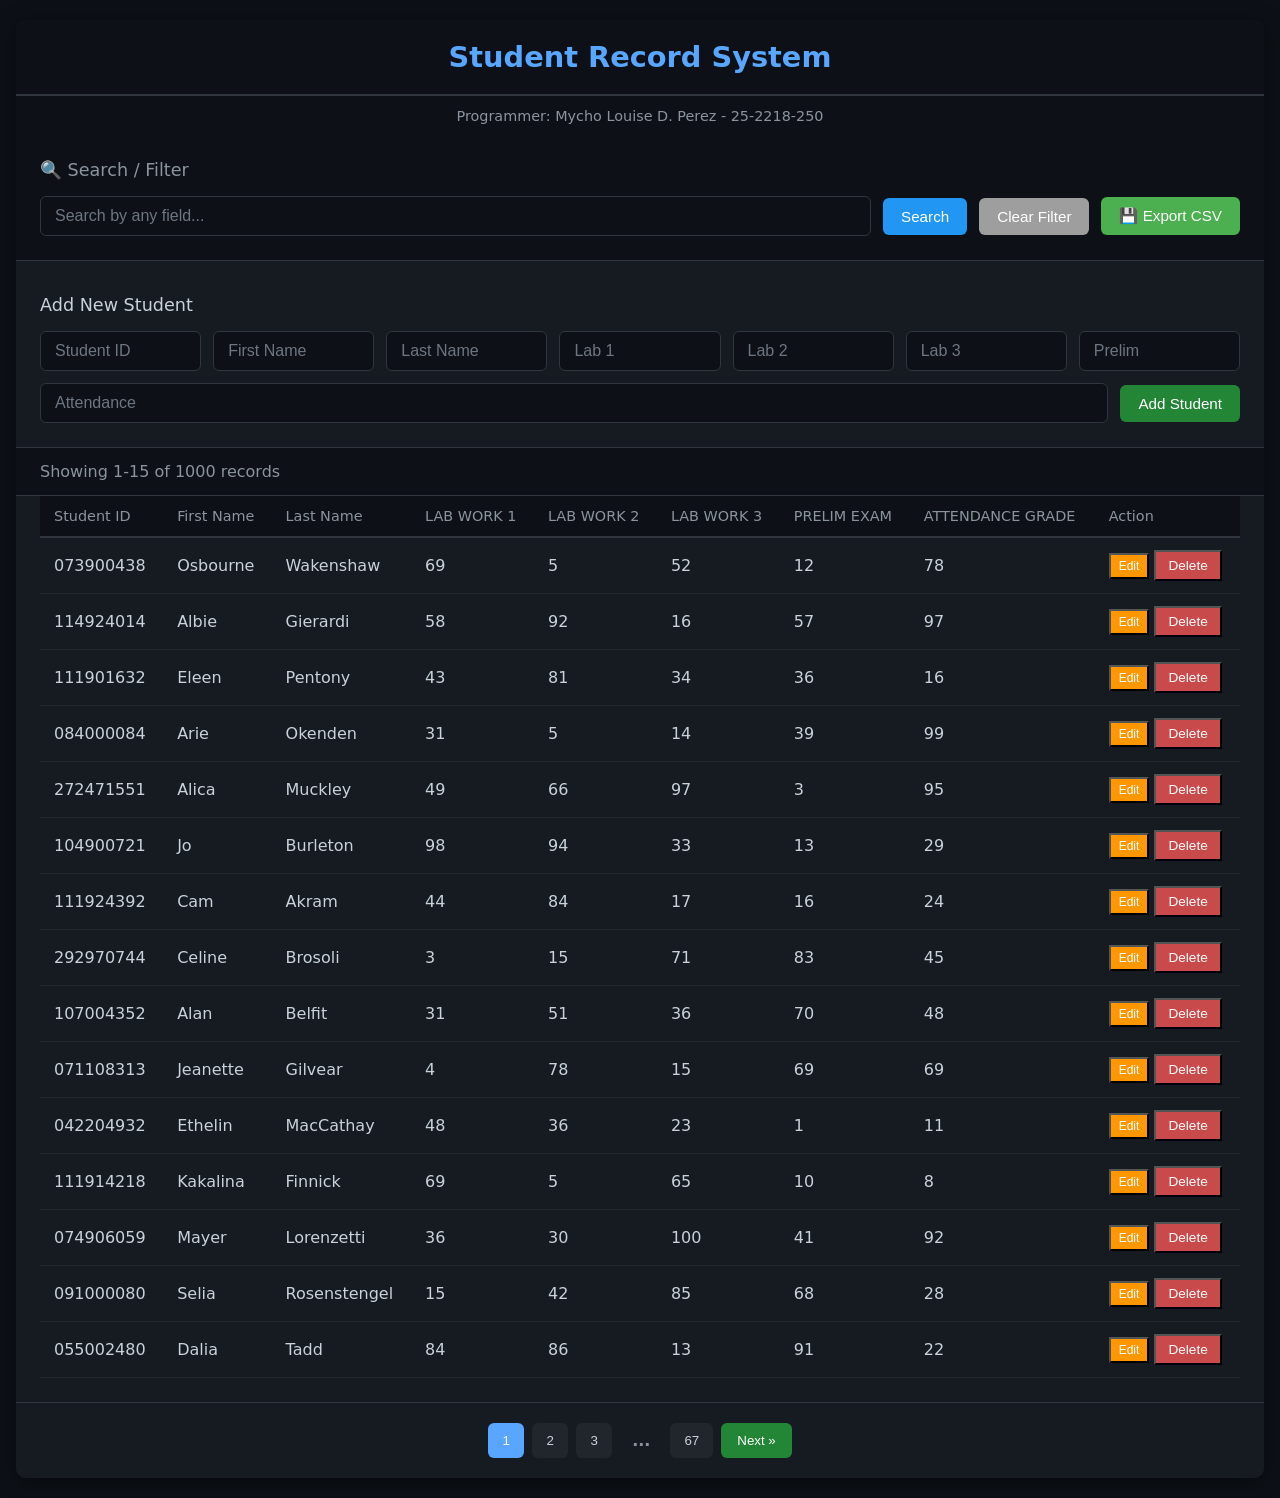
<file: PrelimExam/index.html>
<!DOCTYPE html>
<html lang="en">
<head>
    <meta charset="UTF-8">
    <meta name="viewport" content="width=device-width, initial-scale=1.0">
    <title>Student Record System - Web</title>
    <link rel="stylesheet" href="style.css">
    
   
</head>
<body>
    <div class="container">
        <h1>Student Record System</h1>
        <footer>Programmer: Mycho Louise D. Perez - 25-2218-250</footer>
        
        <div class="input-section" style="background-color: #e3f2fd; margin-bottom: 10px;">
            <h3>🔍 Search / Filter</h3>
            <div class="input-group">
                <input type="text" id="searchInput" placeholder="Search by any field..." style="flex: 1; min-width: 300px;">
                <button class="btn-add" onclick="searchStudents()" style="background-color: #2196F3;">Search</button>
                <button class="btn-add" onclick="clearSearch()" style="background-color: #9E9E9E;">Clear Filter</button>
                <button class="btn-add" onclick="exportToCSV()" style="background-color: #4CAF50;">💾 Export CSV</button>
            </div>
        </div>
        
        <div class="input-section" id="addEditSection">
            <h3 id="formHeader">Add New Student</h3>
            <div class="input-group" id="inputGroup">
                <input type="text" id="studentID" placeholder="Student ID">
                <input type="text" id="firstName" placeholder="First Name">
                <input type="text" id="lastName" placeholder="Last Name">
                <input type="number" id="lab1" placeholder="Lab 1" >
                <input type="number" id="lab2" placeholder="Lab 2" >
                <input type="number" id="lab3" placeholder="Lab 3" >
                <input type="number" id="prelim" placeholder="Prelim">
                <input type="number" id="attendance" placeholder="Attendance">
                <button id="addUpdateBtn" class="btn-add" onclick="addStudent()">Add Student</button>
                <!-- Cancel button will be added dynamically -->
            </div>
        </div>
        
        <div class="record-count" id="recordCount">Total Records: 0</div>
        
        <div class="table-container">
            <table>
                <thead>
                    <tr>
                        <th>Student ID</th>
                        <th>First Name</th>
                        <th>Last Name</th>
                        <th>LAB WORK 1</th>
                        <th>LAB WORK 2</th>
                        <th>LAB WORK 3</th>
                        <th>PRELIM EXAM</th>
                        <th>ATTENDANCE GRADE</th>
                        <th>Action</th>
                    </tr>
                </thead>
                <tbody id="tableBody">
                </tbody>
            </table>
        </div>
    </div>
    
    <script src="script.js"></script>
</body>
</html>
</file>
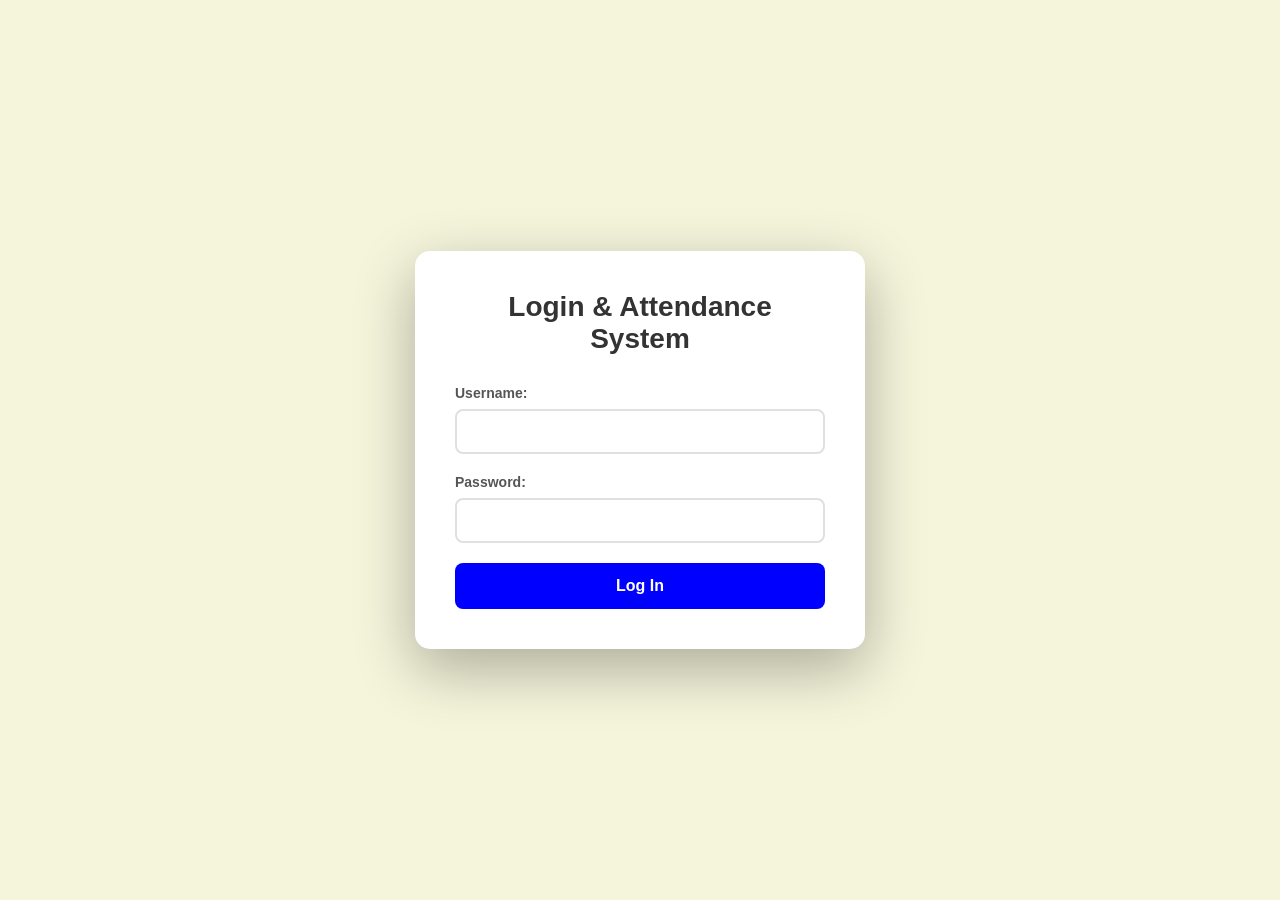
<file: PrelimLabWork2/index.html>
<!DOCTYPE html>
<html lang="en">
<head>
    <meta charset="UTF-8">
    <meta name="viewport" content="width=device-width, initial-scale=1.0">
    <link rel="stylesheet" href="style.css">
    <title>Login & Attendance System</title>
</head>
<body>
    <div class="container">
        <h1>Login & Attendance System</h1>
        
        <form id="loginForm">
            <div class="form-group">
                <label for="username">Username:</label>
                <input type="text" id="username" name="username" required>
            </div>

            <div class="form-group">
                <label for="password">Password:</label>
                <input type="password" id="password" name="password" required>
            </div>

            <button type="submit">Log In</button>
        </form>

        <div id="message" class="message"></div>
        <div id="timestamp" class="timestamp"></div>

        <div id="attendanceSection" class="attendance-section">
            <button id="downloadBtn" class="download-btn">Download Attendance Summary</button>
        </div>
    </div>

<script src="script.js"></script>
</body>
</html>
</file>
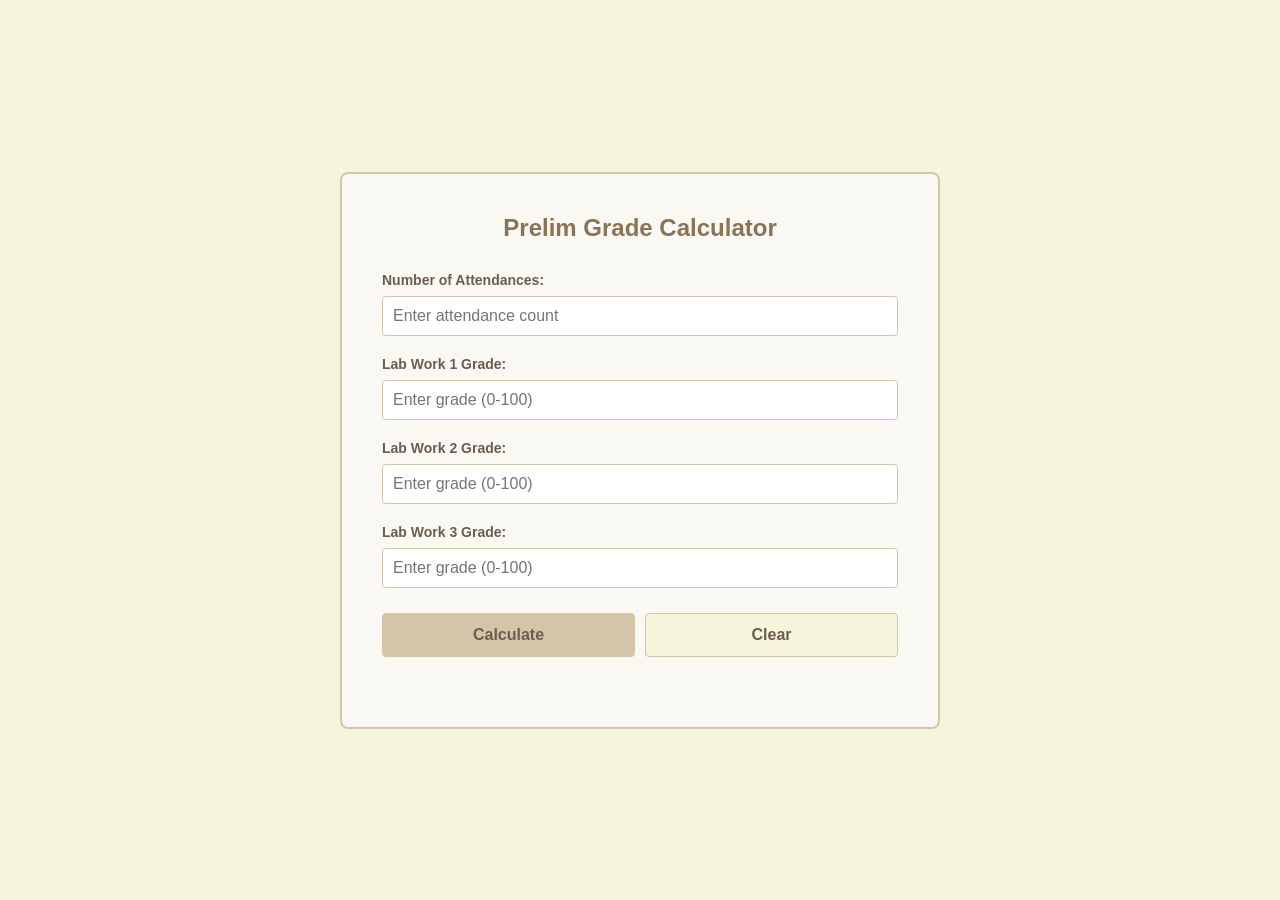
<file: PrelimLabWork3/index.html>
<!DOCTYPE html>
<html lang="en">
<head>
    <meta charset="UTF-8">
    <meta name="viewport" content="width=device-width, initial-scale=1.0">
    <title>Prelim Grade Calculator</title>
    <link rel="stylesheet" href="style.css">
   
</head>
<body>
    <div class="container">
        <h1>Prelim Grade Calculator</h1>
        
        <div class="form-group">
            <label for="attendance">Number of Attendances:</label>
            <input type="number" id="attendance" step="0.01" placeholder="Enter attendance count">
        </div>
        
        <div class="form-group">
            <label for="lab1">Lab Work 1 Grade:</label>
            <input type="number" id="lab1" step="0.01" min="0" max="100" placeholder="Enter grade (0-100)" oninput="limitInput(this)">
        </div>
        
        <div class="form-group">
            <label for="lab2">Lab Work 2 Grade:</label>
            <input type="number" id="lab2" step="0.01" min="0" max="100" placeholder="Enter grade (0-100)" oninput="limitInput(this)">
        </div>
        
        <div class="form-group">
            <label for="lab3">Lab Work 3 Grade:</label>
            <input type="number" id="lab3" step="0.01" min="0" max="100" placeholder="Enter grade (0-100)" oninput="limitInput(this)">
        </div>
        
        <div class="button-group">
            <button class="btn-calculate" onclick="calculatePrelimGrade()">Calculate</button>
            <button class="btn-clear" onclick="clearForm()">Clear</button>
        </div>
        
        <div id="output"></div>
    </div>
    
    <script src="PrelimGradeCalculator.js"></script>
</body>
</html>
</file>
<file: PrelimExam/style.css>
* {
    margin: 0;
    padding: 0;
    box-sizing: border-box;
}

body {
    font-family: 'Segoe UI', system-ui, sans-serif;
    background-color: #0d1117;
    color: #c9d1d9;
    min-height: 100vh;
    padding: 20px 16px;
}

.container {
    max-width: 1400px;
    margin: 0 auto;
    background-color: #161b22;
    border-radius: 10px;
    box-shadow: 0 4px 20px rgba(0,0,0,0.5);
    overflow: hidden;
}

h1 {
    color: #58a6ff;
    padding: 20px 24px;
    margin: 0;
    font-size: 1.8rem;
    background: #0d1117;
    border-bottom: 1px solid #30363d;
    text-align: center;
}

footer {
    background: #0d1117;
    color: #8b949e;
    text-align: center;
    padding: 12px;
    font-size: 0.9rem;
    border-top: 1px solid #30363d;
}

/* Sections */
.input-section {
    padding: 24px;
    border-bottom: 1px solid #30363d;
}

.input-section h3 {
    color: #8b949e;
    margin-bottom: 16px;
    font-size: 1.1rem;
    font-weight: 500;
}

/* Search area */
.input-section[style*="background-color: #e3f2fd"] {
    background: #0d1117 !important;
}

/* Form / Add section */
#formHeader {
    color: #c9d1d9;
}

.input-group {
    display: flex;
    flex-wrap: wrap;
    gap: 12px;
    align-items: center;
}

.input-group input {
    background-color: #0d1117;
    border: 1px solid #30363d;
    color: #e6edf3;
    padding: 10px 14px;
    border-radius: 6px;
    font-size: 1rem;
    min-width: 130px;
    flex: 1 1 140px;
}

.input-group input::placeholder {
    color: #6e7681;
}

.input-group input:focus {
    outline: none;
    border-color: #58a6ff;
    box-shadow: 0 0 0 3px rgba(88,166,255,0.2);
}

.input-group button {
    padding: 10px 18px;
    border: none;
    border-radius: 6px;
    font-size: 0.95rem;
    font-weight: 500;
    cursor: pointer;
    transition: 0.15s;
}

.btn-add {
    background: #238636;
    color: white;
}

.btn-add:hover {
    background: #2ea043;
}

.btn-update {
    background: #db6d28;
    color: white;
}

.btn-update:hover {
    background: #f0883e;
}

.btn-cancel {
    background: #444d56;
    color: #e6edf3;
}

.btn-cancel:hover {
    background: #535d66;
}

.btn-delete {
    background: #c94a4a;
    color: white;
    padding: 6px 12px;
    font-size: 0.85rem;
}

.btn-delete:hover {
    background: #d76060;
}

/* Record count */
.record-count {
    padding: 14px 24px;
    background: #0d1117;
    color: #8b949e;
    font-weight: 500;
    border-bottom: 1px solid #30363d;
}

/* Table */
.table-container {
    overflow-x: auto;
    padding: 0 24px 24px;
}

table {
    width: 100%;
    border-collapse: collapse;
    min-width: 900px;          /* forces horizontal scroll on small screens */
}

th {
    background: #0d1117;
    color: #8b949e;
    padding: 12px 14px;
    text-align: left;
    font-weight: 500;
    font-size: 0.9rem;
    border-bottom: 2px solid #30363d;
    white-space: nowrap;
}

td {
    padding: 12px 14px;
    border-bottom: 1px solid #21262d;
    color: #c9d1d9;
}

tr:hover {
    background: #1f2937;
}

/* Responsive */
@media (max-width: 768px) {
    .input-group {
        flex-direction: column;
        align-items: stretch;
    }
    
    .input-group input,
    .input-group button {
        width: 100%;
    }
}

#pagination button:hover {
    opacity: 0.9;
    transform: scale(1.05);
}
</file>
<file: PrelimLabWork2/style.css>
* {
            margin: 0;
            padding: 0;
            box-sizing: border-box;
        }

        body {
            font-family: 'Segoe UI', Tahoma, Geneva, Verdana, sans-serif;
            background: beige;
            min-height: 100vh;
            display: flex;
            justify-content: center;
            align-items: center;
            padding: 20px;
        }

        .container {
            background: white;
            border-radius: 15px;
            box-shadow: 0 20px 60px rgba(0, 0, 0, 0.3);
            padding: 40px;
            width: 100%;
            max-width: 450px;
        }

        h1 {
            color: #333;
            text-align: center;
            margin-bottom: 30px;
            font-size: 28px;
        }

        .form-group {
            margin-bottom: 20px;
        }

        label {
            display: block;
            margin-bottom: 8px;
            color: #555;
            font-weight: 600;
            font-size: 14px;
        }

        input[type="text"],
        input[type="password"] {
            width: 100%;
            padding: 12px 15px;
            border: 2px solid #e0e0e0;
            border-radius: 8px;
            font-size: 15px;
            transition: border-color 0.3s;
        }

        input[type="text"]:focus,
        input[type="password"]:focus {
            outline: none;
            border-color: #667eea;
        }

        button {
            width: 100%;
            padding: 14px;
            background: blue;
            color: white;
            border: none;
            border-radius: 8px;
            font-size: 16px;
            font-weight: 600;
            cursor: pointer;
            transition: transform 0.2s, box-shadow 0.2s;
        }

        button:hover {
            transform: translateY(-2px);
            box-shadow: 0 5px 20px rgba(102, 126, 234, 0.4);
        }

        button:active {
            transform: translateY(0);
        }

        .message {
            margin-top: 20px;
            padding: 15px;
            border-radius: 8px;
            text-align: center;
            font-weight: 500;
            display: none;
        }

        .message.success {
            background-color: #d4edda;
            color: #155724;
            border: 1px solid #c3e6cb;
        }

        .message.error {
            background-color: #f8d7da;
            color: #721c24;
            border: 1px solid #f5c6cb;
        }

        .timestamp {
            margin-top: 15px;
            padding: 12px;
            background-color: #f8f9fa;
            border-radius: 8px;
            font-size: 14px;
            color: #666;
            display: none;
        }

        .attendance-section {
            margin-top: 25px;
            display: none;
        }

        .download-btn {
            background: linear-gradient(135deg, #28a745 0%, #20c997 100%);
            margin-top: 15px;
        }

        .download-btn:hover {
            box-shadow: 0 5px 20px rgba(40, 167, 69, 0.4);
        }
</file>
<file: PrelimLabWork3/style.css>
* {
            margin: 0;
            padding: 0;
            box-sizing: border-box;
        }
        
        body {
            font-family: 'Segoe UI', Tahoma, Geneva, Verdana, sans-serif;
            background: #f5f5dc;
            min-height: 100vh;
            display: flex;
            justify-content: center;
            align-items: center;
            padding: 20px;
        }
        
        .container {
            background: #faf8f3;
            border: 2px solid #d4c5a9;
            border-radius: 8px;
            padding: 40px;
            max-width: 600px;
            width: 100%;
        }
        
        h1 {
            color: #8b7355;
            text-align: center;
            margin-bottom: 30px;
            font-size: 24px;
        }
        
        .form-group {
            margin-bottom: 20px;
        }
        
        label {
            display: block;
            margin-bottom: 8px;
            color: #6b5d4f;
            font-weight: 600;
            font-size: 14px;
        }
        
        input[type="number"] {
            width: 100%;
            padding: 10px;
            border: 1px solid #d4c5a9;
            border-radius: 4px;
            font-size: 16px;
            background: #fff;
        }
        
        input[type="number"]:focus {
            outline: none;
            border-color: #8b7355;
        }
        
        .button-group {
            display: flex;
            gap: 10px;
            margin-top: 25px;
        }
        
        button {
            flex: 1;
            padding: 12px;
            border: 1px solid #d4c5a9;
            border-radius: 4px;
            font-size: 16px;
            font-weight: 600;
            cursor: pointer;
        }
        
        .btn-calculate {
            background: #d4c5a9;
            color: #6b5d4f;
        }
        
        .btn-calculate:hover {
            background: #c4b599;
        }
        
        .btn-clear {
            background: #f5f5dc;
            color: #6b5d4f;
        }
        
        .btn-clear:hover {
            background: #ebe9d9;
        }
        
        #output {
            margin-top: 30px;
        }
        
        .result-container {
            background: #fff;
            border: 1px solid #d4c5a9;
            border-radius: 4px;
            padding: 25px;
        }
        
        .result-container h2 {
            color: #8b7355;
            text-align: center;
            margin-bottom: 20px;
            font-size: 20px;
            border-bottom: 2px solid #d4c5a9;
            padding-bottom: 10px;
        }
        
        .section {
            margin-bottom: 20px;
            padding: 15px;
            background: #faf8f3;
            border: 1px solid #e8dcc8;
            border-radius: 4px;
        }
        
        .section h3 {
            color: #8b7355;
            margin-bottom: 12px;
            font-size: 16px;
        }
        
        .section p {
            margin: 8px 0;
            color: #6b5d4f;
            font-size: 14px;
        }
        
        .section p strong {
            color: #6b5d4f;
            display: inline-block;
            min-width: 180px;
        }
        
        .remarks {
            background: #faf8f3;
            border-left: 4px solid #d4c5a9;
        }
        
        .success {
            color: #6b8e23;
            font-weight: 600;
        }
        
        .error {
            color: #a0522d;
            font-weight: 600;
            background: #f8f4ed;
            padding: 15px;
            border-radius: 4px;
            border-left: 4px solid #d4a574;
        }
        
        @media (max-width: 600px) {
            .container {
                padding: 25px;
            }
            
            h1 {
                font-size: 20px;
            }
            
            .button-group {
                flex-direction: column;
            }
        }
</file>
